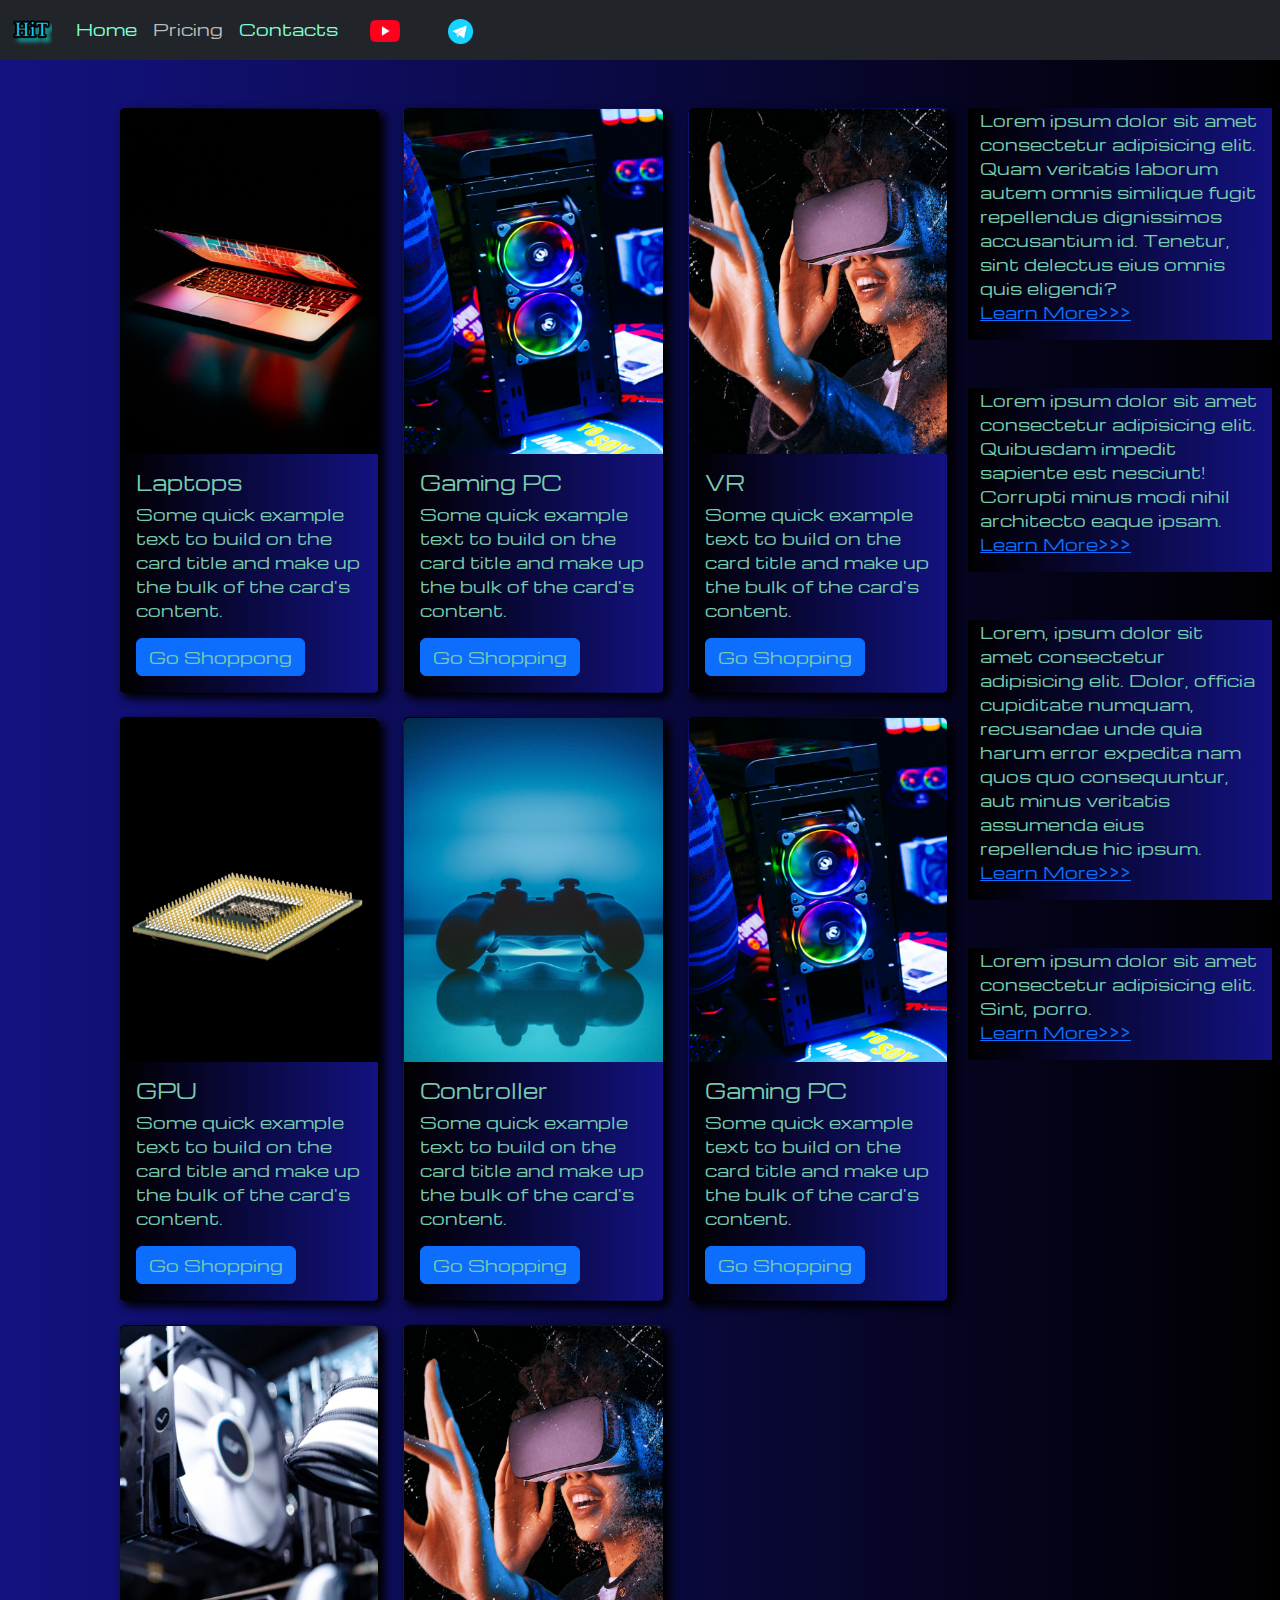
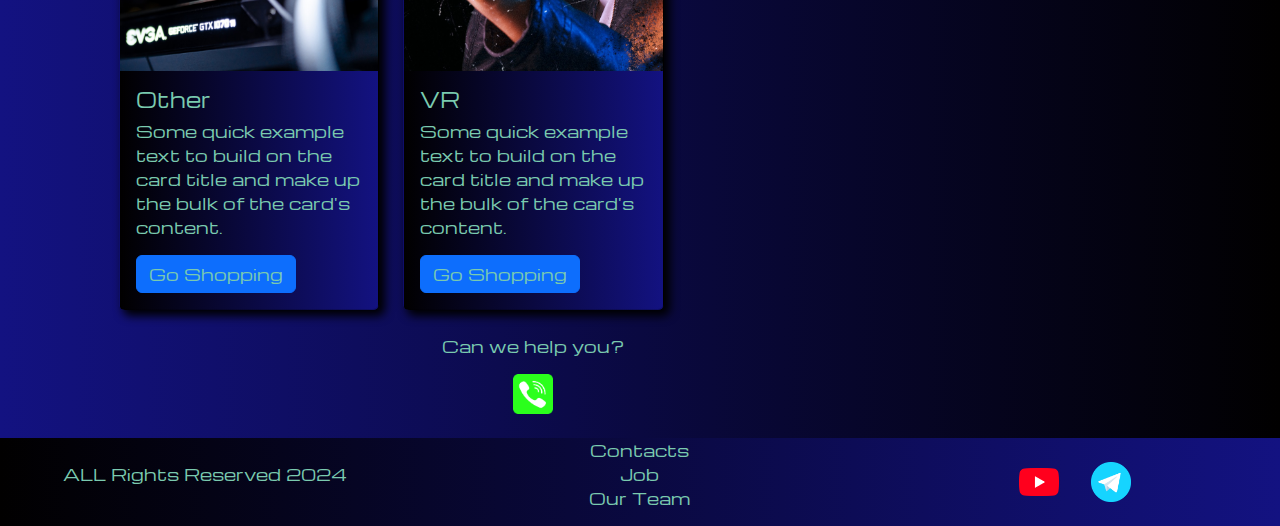
<file: pricing.html>
<!DOCTYPE html>
<html lang="en">

<head>
  <meta charset="UTF-8">
  <meta name="viewport" content="width=device-width, initial-scale=1.0">
  <link href="https://cdn.jsdelivr.net/npm/bootstrap@5.3.3/dist/css/bootstrap.min.css" rel="stylesheet"
    integrity="sha384-QWTKZyjpPEjISv5WaRU9OFeRpok6YctnYmDr5pNlyT2bRjXh0JMhjY6hW+ALEwIH" crossorigin="anonymous">
  <link rel="stylesheet" href="source/styles/mycss.css">
  <title>HiT</title>

</head>

<body>
  <header>
    <nav class="navbar navbar-expand-lg bg-dark">
      <div class="container-fluid">
        <a class="navbar-brand" href="/"><img src="source/files/logo.png" alt="..."></a>
        <button class="navbar-toggler" type="button" data-bs-toggle="collapse" data-bs-target="#navbarNav"
          aria-controls="navbarNav" aria-expanded="false" aria-label="Toggle navigation">
          <span class="navbar-toggler-icon"></span>
        </button>
        <div class="collapse navbar-collapse" id="navbarNav">
          <ul class="navbar-nav">
            <li class="nav-item">
              <a class="nav-link" aria-current="page" href="/">Home</a>
            </li>

            </li>
            <li class="nav-item">
              <a class="nav-link active" href="pricing.html">Pricing</a>
            </li>

            </li>
            <li class="nav-item">
              <a class="nav-link" href="pricing.html">Contacts</a>
            </li>
            <li class="nav-item">
              <a class="nav-link" href="pricing.html">
                <img style="width: 30px; margin-inline: 1em" src="source/files/yt.png" alt="..." />
              </a>
            </li>
            <li class="nav-item">
              <a class="nav-link" href="pricing.html">
                <img style="width: 25px; margin-inline: 1em" src="source/files/tg.png" alt="..." />
              </a>
            </li>
          </ul>
        </div>
      </div>
    </nav>
  </header>


  <section>
    <div class="container-fluid mt-4">
      <div class="row">
        <div class="col-lg-1">

        </div>
        <div class="col-lg-8 col-md-12">
          <div class="row">
            <div class="col-lg-4 col-md-6 mt-4">
              <div class="card">
                <a href="#"><img src="source/images/laptop.png" class="card-img-top" alt="laptop"></a>
                <div class="card-body">
                  <h5 class="card-title"><a href="#">Laptops</a></h5>
                  <p class="card-text"><a href="#">
                      Some quick example text to build on the card title and make up the bulk of the
                      card's
                      content.
                    </a></p>
                  <a href="#" class="btn btn-primary">Go Shoppong</a>
                </div>
              </div>
            </div>
            <div class="col-lg-4 col-md-6 mt-4">
              <div class="card">
                <a href="#"><img src="source/images/gaming pc.png" class="card-img-top" alt="Gaming PC"></a>
                <div class="card-body">
                  <h5 class="card-title"><a href="">Gaming PC</a></h5>
                  <p class="card-text"><a href="">
                      Some quick example text to build on the card title and make up the bulk of the
                      card's
                      content.
                    </a></p>
                  <a href="#" class="btn btn-primary">Go Shopping</a>
                </div>
              </div>
            </div>
            <div class="col-lg-4 col-md-6 mt-4">
              <div class="card">
                <img src="source/images/vr.png" class="card-img-top" alt="VR">
                <div class="card-body">
                  <h5 class="card-title">VR</h5>
                  <p class="card-text">Some quick example text to build on the card title and make up the bulk of the
                    card's
                    content.</p>
                  <a href="#" class="btn btn-primary">Go Shopping</a>
                </div>
              </div>
            </div>

            <div class="col-lg-4 col-md-6 mt-4">
              <div class="card">
                <img src="source/images/cpu.png" class="card-img-top" alt="GPU">
                <div class="card-body">
                  <h5 class="card-title">GPU</h5>
                  <p class="card-text">Some quick example text to build on the card title and make up the bulk of the
                    card's
                    content.</p>
                  <a href="#" class="btn btn-primary">Go Shopping</a>
                </div>
              </div>
            </div>

            <div class="col-lg-4 col-md-6 mt-4">
              <div class="card">
                <img src="source/images/controller.png" class="card-img-top" alt="Controller">
                <div class="card-body">
                  <h5 class="card-title">Controller</h5>
                  <p class="card-text">Some quick example text to build on the card title and make up the bulk of the
                    card's
                    content.</p>
                  <a href="#" class="btn btn-primary">Go Shopping</a>
                </div>
              </div>
            </div>

            <div class="col-lg-4 col-md-6 mt-4">
              <div class="card">
                <img src="source/images/gaming pc.png" class="card-img-top" alt="GP">
                <div class="card-body">
                  <h5 class="card-title">Gaming PC</h5>
                  <p class="card-text">Some quick example text to build on the card title and make up the bulk of the
                    card's
                    content.</p>
                  <a href="#" class="btn btn-primary">Go Shopping</a>
                </div>
              </div>
            </div>

            <div class="col-lg-4 col-md-6 mt-4">
              <div class="card">
                <img src="source/images/other.png" class="card-img-top" alt="other">
                <div class="card-body">
                  <h5 class="card-title">Other</h5>
                  <p class="card-text">Some quick example text to build on the card title and make up the bulk of the
                    card's
                    content.</p>
                  <a href="#" class="btn btn-primary">Go Shopping</a>
                </div>
              </div>
            </div>

            <div class="col-lg-4 col-md-6 mt-4">
              <div class="card">
                <img src="source/images/vr.png" class="card-img-top" alt="VR">
                <div class="card-body">
                  <h5 class="card-title">VR</h5>
                  <p class="card-text">Some quick example text to build on the card title and make up the bulk of the
                    card's
                    content.</p>
                  <a href="#" class="btn btn-primary">Go Shopping</a>
                </div>
              </div>
            </div>


          </div>

          <div class="col-lg-12 col-md-12 text-center mt-4">
            <p>Can we help you?</p>
          </div>
          <div class="col-lg-12 col-md-12 text-center">
            <img class="call-anim" style="width: 40px" src="source/files/phone.png" alt="..." />
          </div>

        </div>
        <div class="col-lg-3 col-md-12">
          <div class="row px-2">
            <div class="col-lg-12 sidebar my-4">
              <p>Lorem ipsum dolor sit amet consectetur adipisicing elit. Quam veritatis laborum autem omnis similique
                fugit repellendus dignissimos accusantium id. Tenetur, sint delectus eius omnis quis eligendi?<br><a
                  href="#">Learn More>>></a> </p>

            </div>
            <div class="col-lg-12 sidebar my-4">
              <p>Lorem ipsum dolor sit amet consectetur adipisicing elit. Quibusdam impedit sapiente est nesciunt!
                Corrupti minus modi nihil architecto eaque ipsam.<br><a href="#">Learn More>>></a></p>
            </div>
            <div class="col-lg-12 sidebar my-4">
              <p>Lorem, ipsum dolor sit amet consectetur adipisicing elit. Dolor, officia cupiditate numquam, recusandae
                unde quia harum error expedita nam quos quo consequuntur, aut minus veritatis assumenda eius repellendus
                hic ipsum.<br><a href="#">Learn More>>></a></p>
            </div>
            <div class="col-lg-12 sidebar my-4">
              <p>Lorem ipsum dolor sit amet consectetur adipisicing elit. Sint, porro.<br><a href="#">Learn More>>></a>
              </p>
            </div>
          </div>
        </div>
      </div>


    </div>
  </section>
  <footer class="mt-4">
    <div class="conteiner-fluid">
      <div class="row">
        <div class="col-lg-4 col-md-12 footer-text text-center">
          <p>ALL Rights Reserved 2024</p>
        </div>
        <div class="col-lg-4 col-md-12 footer-text text-center">
          <p>Contacts <br>Job<br>Our Team</p>
        </div>
        <div class="col-lg-4 col-md-12 media-links">
          <img style="width: 40px; margin-inline: 1em;" src="source/files/yt.png" alt="...">
          <img style="width: 40px; margin-inline: 1em;" src="source/files/tg.png" alt="...">
        </div>
      </div>
    </div>
  </footer>


  <script src="https://cdn.jsdelivr.net/npm/bootstrap@5.3.3/dist/js/bootstrap.bundle.min.js"
    integrity="sha384-YvpcrYf0tY3lHB60NNkmXc5s9fDVZLESaAA55NDzOxhy9GkcIdslK1eN7N6jIeHz"
    crossorigin="anonymous"></script>
</body>

</html>
</file>
<file: source/styles/mycss.css>
@import url(https://fonts.googleapis.com/css?family=Michroma&display=swap);

body {
  font-family: Michroma, serif;
  background: linear-gradient(90deg, #131281 0%, #010000 100%);
}

.nav-link {
  color: aquamarine;
}
.navbar-nav .nav-link.active {
  color: rgb(187, 189, 189);
}
.navbar-brand img {
  width: 40px;
}
.navbar-toggler {
  background-color: rgb(187, 189, 189);
}
.card {
  color: rgb(122, 202, 175);
  box-shadow: 5px 5px 10px 1px #000000;
  background: linear-gradient(270deg, #131281 0%, #010000 100%);
}

.sidebar {
  color: rgb(122, 202, 175);
  background: linear-gradient(270deg, #131281 0%, #010000 100%);

}

.card a {
  text-decoration: none;
  color: rgb(122, 202, 175);
}
.slide-text,
.footer-text {
  color: rgb(122, 202, 175);
  margin: auto auto;
}

footer,
.btn-outline-primary {
background: linear-gradient(270deg, #131281 0%, #010000 100%);
}
.media-links {
  display: flex;
  justify-content: center;
  align-items: center;
}

p {
  color: rgb(122, 202, 175);
}
.call-anim {
  animation: call 2s ease 0s infinite normal forwards;
}

@keyframes call {
	0%,
	100% {
		transform: translateX(0%);
		transform-origin: 50% 50%;
	}

	15% {
		transform: translateX(-30px) rotate(-6deg);
	}

	30% {
		transform: translateX(15px) rotate(6deg);
	}

	45% {
		transform: translateX(-15px) rotate(-3.6deg);
	}

	60% {
		transform: translateX(9px) rotate(2.4deg);
	}

	75% {
		transform: translateX(-6px) rotate(-1.2deg);
	}
}

@media (max-width: 755px) {
  .carousel-indicators {
    display: none;
  }
}
</file>
